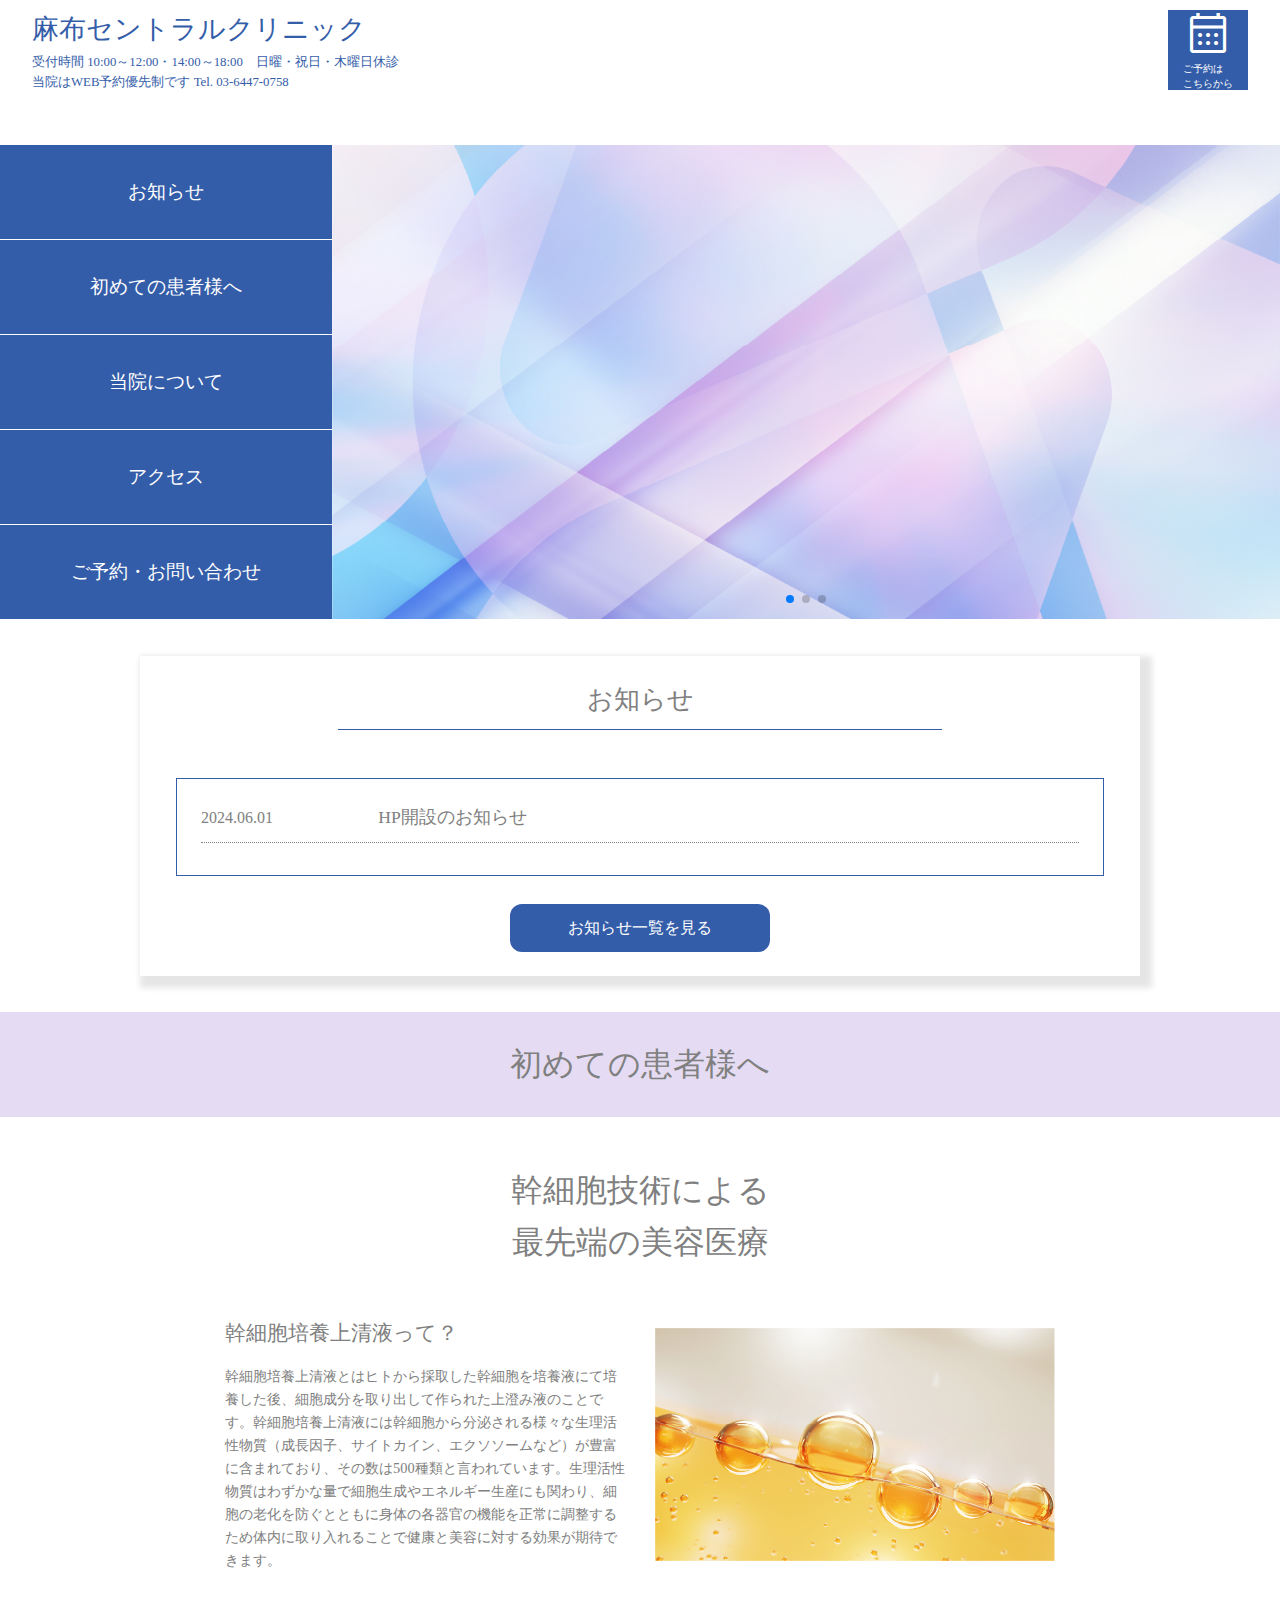
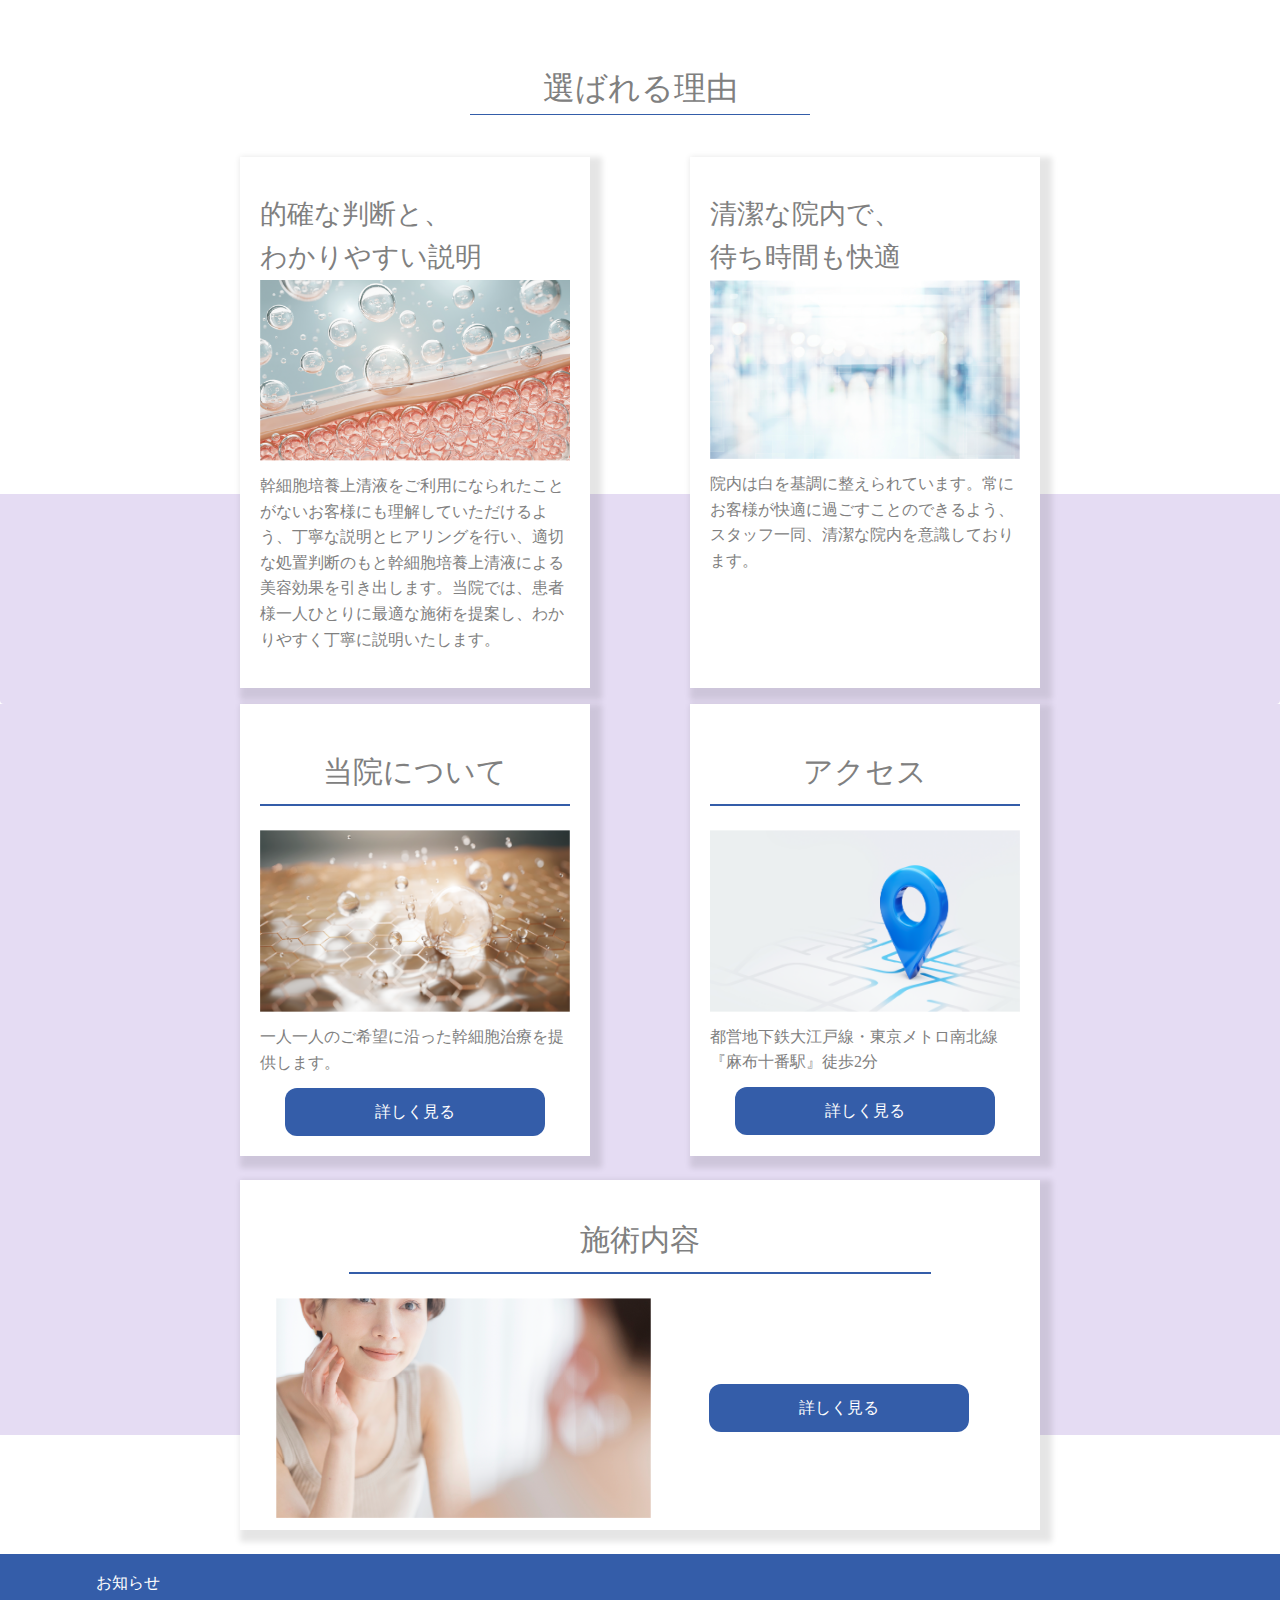
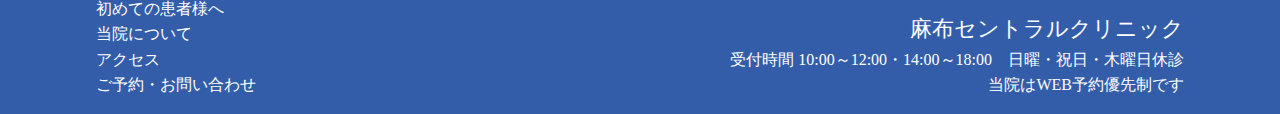
<file: index.html>
<!DOCTYPE html>
<html lang="ja">
  <head>
    <meta charset="utf-8" />
    <title>麻布セントラルクリニック</title>
    <meta name="description" content="" />
    <meta name="keywords" content="" />
    <meta name="viewport" content="width=device-width,initial-scale=1.0" />
    <meta name="format-detection" content="telephone=no,email=no,address=no" />
    <link rel="canonical" href="" />
    <link rel="icon" href="favicon.ico" />
    <link rel="apple-touch-icon" href="icon.png" />

    <!-- Import Google Fonts -->
    <link rel="preconnect" href="https://fonts.googleapis.com" />
    <link rel="preconnect" href="https://fonts.gstatic.com" crossorigin />
    <link
      href="https://fonts.googleapis.com/css2?family=Noto+Sans+JP:wght@400;500;700&display=swap"
      rel="stylesheet"
    />
    <link
      rel="stylesheet"
      href="https://fonts.googleapis.com/css2?family=Material+Symbols+Outlined:opsz,wght,FILL,GRAD@20..48,100..700,0..1,-50..200"
    />
    <link rel="stylesheet" href="./reset.css" />

    <link
      rel="stylesheet"
      href="https://cdn.jsdelivr.net/npm/swiper@11/swiper-bundle.min.css"
    />
    <link rel="stylesheet" href="./style.css" />
  </head>

  <body>
    <header>
      <div class="header-title">
        <h1 onclick="location.href='./index.html'">麻布セントラルクリニック</h1>
        <p class="header-title-description">
          受付時間 10:00～12:00・14:00～18:00　日曜・祝日・木曜日休診　<br />当院はWEB予約優先制です

          <span class="clickable-phone" onclick="confirmCall('03-6447-0758')"
            >Tel. 03-6447-0758</span
          >
        </p>
      </div>
      <div class="header-menu">
        <div
          class="header-calendar"
          onclick="location.href='https://azabustcl.b4a.clinic/'"
        >
          <span class="material-symbols-outlined">calendar_month </span>

          <p>ご予約は<br />こちらから</p>
        </div>
        <div class="header-hamburger">
          <span class="material-symbols-outlined">menu</span>
          <p>MENU</p>
        </div>
      </div>
    </header>
    <nav>
      <ul>
        <li onclick="location.href='./news.html'">
          <a>お知らせ</a>
        </li>

        <li onclick="location.href='./index.html#first-time'">
          <a>初めての患者様へ</a>
        </li>

        <li onclick="location.href='./about.html'">
          <a>当院について</a>
        </li>

        <li onclick="location.href='./access.html'">
          <a>アクセス</a>
        </li>

        <li>
          <a href="https://azabustcl.b4a.clinic/" target="_blank"
            >ご予約・お問い合わせ</a
          >
        </li>
      </ul>

      <!-- Slider main container -->
      <div class="swiper pc-display">
        <!-- Additional required wrapper -->
        <div class="swiper-wrapper">
          <!-- Slides -->
          <div class="swiper-slide"><img src="assets/images/top_bg.png" /></div>
          <div class="swiper-slide">
            <img src="assets/images/slide_2.jpeg" />
          </div>
          <div class="swiper-slide">
            <img src="assets/images/slide_3.jpeg" />
          </div>
        </div>

        <div class="swiper-pagination"></div>
      </div>
    </nav>

    <main>
      <!-- Slider main container -->
      <div class="swiper sp-display">
        <!-- Additional required wrapper -->
        <div class="swiper-wrapper">
          <!-- Slides -->
          <div class="swiper-slide"><img src="assets/images/top_bg.png" /></div>
          <div class="swiper-slide">
            <img src="assets/images/slide_2.jpeg" />
          </div>
          <div class="swiper-slide">
            <img src="assets/images/slide_3.jpeg" />
          </div>
        </div>

        <div class="swiper-pagination"></div>
      </div>
      <section id="news">
        <h2>お知らせ</h2>
        <ul>
          <li><span>2024.06.01</span>HP開設のお知らせ</li>
        </ul>
        <div class="news-button-wrapper">
          <button onclick="location.href='./news.html'">
            お知らせ一覧を見る
          </button>
        </div>
      </section>

      <section id="first-time">
        <h2>初めての患者様へ</h2>
        <h3>幹細胞技術による<br />最先端の美容医療</h3>
        <div class="explanation">
          <div>
            <h4>幹細胞培養上清液って？</h4>
            <p>
              幹細胞培養上清液とはヒトから採取した幹細胞を培養液にて培養した後、細胞成分を取り出して作られた上澄み液のことです。幹細胞培養上清液には幹細胞から分泌される様々な生理活性物質（成長因子、サイトカイン、エクソソームなど）が豊富に含まれており、その数は500種類と言われています。生理活性物質はわずかな量で細胞生成やエネルギー生産にも関わり、細胞の老化を防ぐとともに身体の各器官の機能を正常に調整するため体内に取り入れることで健康と美容に対する効果が期待できます。
            </p>
          </div>
          <img src="./assets/images/asset8.png" alt="幹細胞のイメージ" />
        </div>
        <div class="reasons">
          <h4>選ばれる理由</h4>
          <div class="column-2 reason-wrapper">
            <div class="reason">
              <h5>的確な判断と、<br />わかりやすい説明</h5>
              <img src="./assets/images/asset5.png" alt="幹細胞のイメージ" />
              <p>
                幹細胞培養上清液をご利用になられたことがないお客様にも理解していただけるよう、丁寧な説明とヒアリングを行い、適切な処置判断のもと幹細胞培養上清液による美容効果を引き出します。当院では、患者様一人ひとりに最適な施術を提案し、わかりやすく丁寧に説明いたします。
              </p>
            </div>
            <div class="reason">
              <h5>清潔な院内で、<br />待ち時間も快適</h5>

              <img src="./assets/images/asset6.png" alt="幹細胞のイメージ" />
              <p>
                院内は白を基調に整えられています。常にお客様が快適に過ごすことのできるよう、スタッフ一同、清潔な院内を意識しております。
              </p>
            </div>
          </div>
        </div>
      </section>

      <section id="about">
        <div class="column-2">
          <div class="info">
            <h2>当院について</h2>
            <img src="./assets/images/asset1.png" alt="クリニックの内観" />
            <p>一人一人のご希望に沿った幹細胞治療を提供します。</p>

            <a href="./about.html">
              <button>詳しく見る</button>
            </a>
          </div>
          <div class="info">
            <h2>アクセス</h2>

            <img src="./assets/images/asset3.png" alt="クリニックの内観" />
            <p>都営地下鉄大江戸線・東京メトロ南北線『麻布十番駅』徒歩2分</p>
            <a href="./access.html">
              <button>詳しく見る</button>
            </a>
          </div>
        </div>
      </section>

      <section id="services">
        <div class="services-inner">
          <h2>施術内容</h2>

          <div class="column-2">
            <img src="./assets/images/asset4.png" alt="施術のイメージ" />

            <a href="./about.html" class="services-btn-wrapper">
              <button class="services-btn">詳しく見る</button>
            </a>
          </div>
        </div>
      </section>
    </main>

    <footer>
      <div class="footer-list">
        <ul>
          <li onclick="location.href='./news.html'">
            <a>お知らせ</a>
          </li>

          <li onclick="location.href='./index.html#first-time'">
            <a>初めての患者様へ</a>
          </li>

          <li onclick="location.href='./about.html'">
            <a>当院について</a>
          </li>

          <li onclick="location.href='./access.html'">
            <a>アクセス</a>
          </li>

          <li onclick="location.href='https://azabustcl.b4a.clinic/'">
            <a>ご予約・お問い合わせ</a>
          </li>
        </ul>
      </div>
      <div class="footer-info">
        <h3>麻布セントラルクリニック</h3>
        <h4>
          受付時間 10:00～12:00・14:00～18:00　日曜・祝日・木曜日休診　<br />当院はWEB予約優先制です
        </h4>
      </div>
    </footer>
    <script src="https://cdn.jsdelivr.net/npm/swiper@11/swiper-bundle.min.js"></script>

    <!-- Initialize Swiper -->
    <script>
      var swiper = new Swiper(".swiper", {
        pagination: {
          el: ".swiper-pagination",
        },
        autoplay: {
          delay: 8000,
        },
      });
    </script>

    <script src="script.js"></script>
  </body>
</html>
</file>
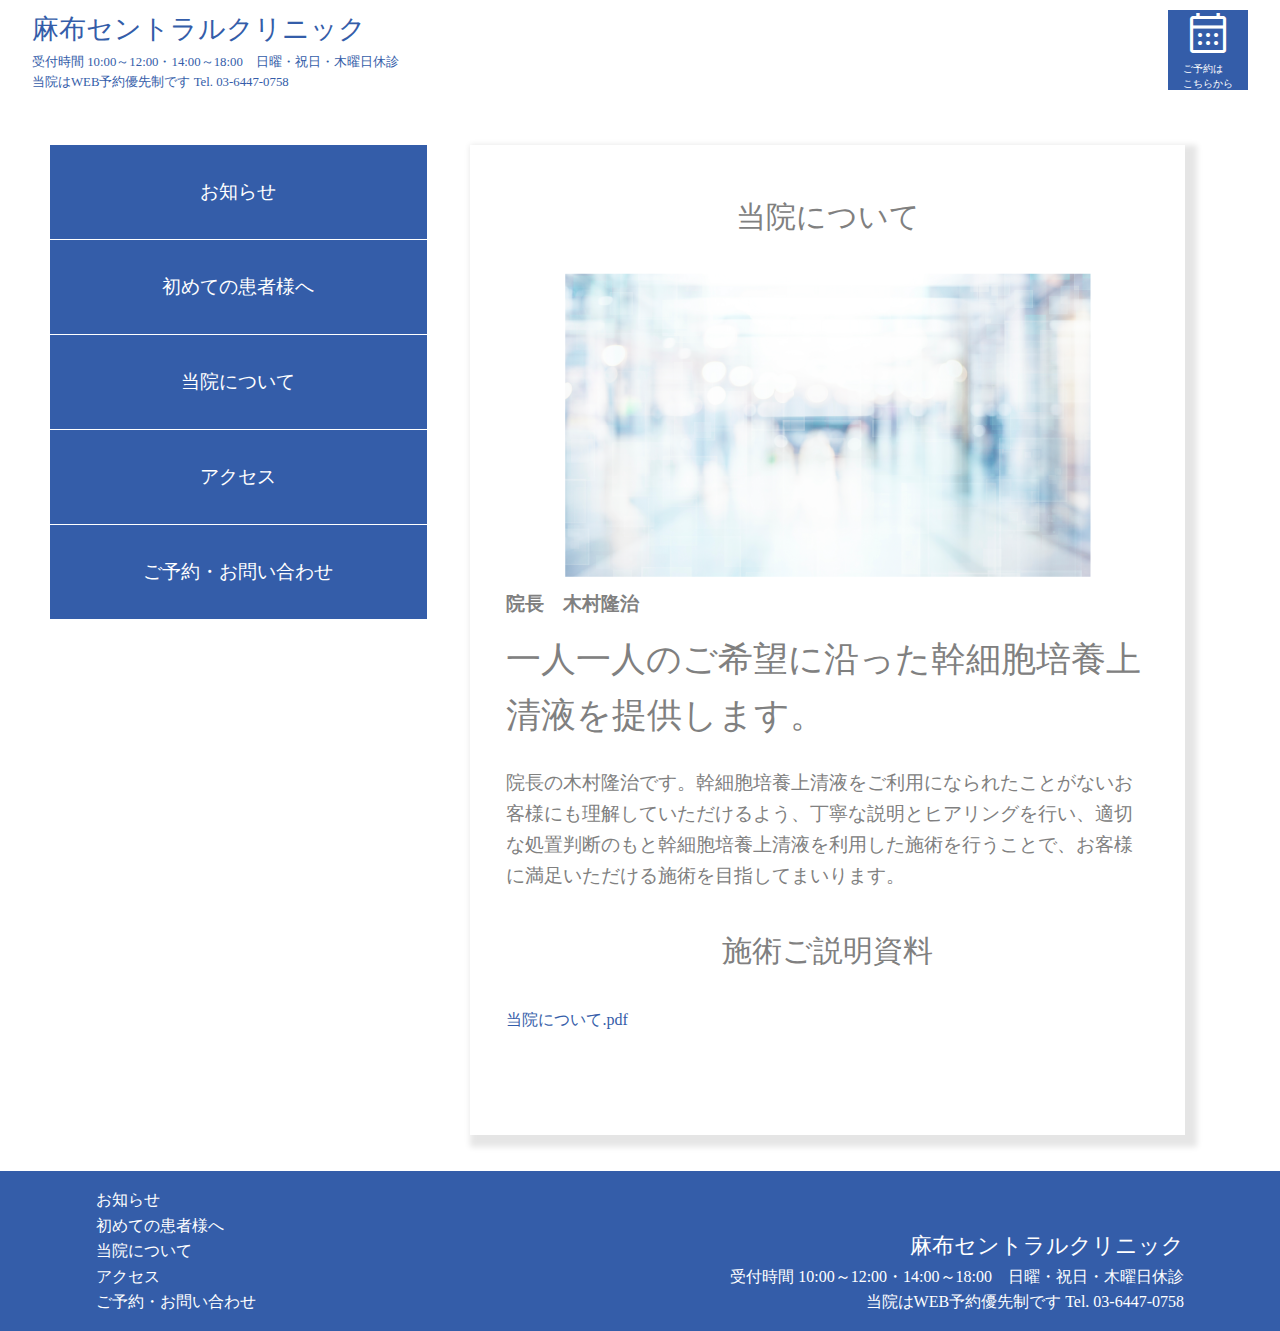
<file: about.html>
<!DOCTYPE html>
<html lang="ja">
  <head>
    <meta charset="utf-8" />
    <title>麻布セントラルクリニック</title>
    <meta name="description" content="" />
    <meta name="keywords" content="" />
    <meta name="viewport" content="width=device-width,initial-scale=1.0" />
    <meta name="format-detection" content="telephone=no,email=no,address=no" />
    <link rel="canonical" href="" />
    <link rel="icon" href="favicon.ico" />
    <link rel="apple-touch-icon" href="icon.png" />

    <!-- Import Google Fonts -->
    <link rel="preconnect" href="https://fonts.googleapis.com" />
    <link rel="preconnect" href="https://fonts.gstatic.com" crossorigin />
    <link
      href="https://fonts.googleapis.com/css2?family=Noto+Sans+JP:wght@400;500;700&display=swap"
      rel="stylesheet"
    />
    <link
      rel="stylesheet"
      href="https://fonts.googleapis.com/css2?family=Material+Symbols+Outlined:opsz,wght,FILL,GRAD@20..48,100..700,0..1,-50..200"
    />
    <link rel="stylesheet" href="./reset.css" />

    <link rel="stylesheet" href="./style.css" />
  </head>

  <body>
    <header>
      <div class="header-title">
        <h1 onclick="location.href='./index.html'">麻布セントラルクリニック</h1>
        <p class="header-title-description">
          受付時間 10:00～12:00・14:00～18:00　日曜・祝日・木曜日休診　<br />当院はWEB予約優先制です

          <span class="clickable-phone" onclick="confirmCall('03-6447-0758')"
            >Tel. 03-6447-0758</span
          >
        </p>
      </div>
      <div class="header-menu">
        <div
          class="header-calendar"
          onclick="location.href='https://azabustcl.b4a.clinic/'"
        >
          <span class="material-symbols-outlined">calendar_month </span>

          <p>ご予約は<br />こちらから</p>
        </div>
        <div class="header-hamburger">
          <span class="material-symbols-outlined">menu</span>
          <p>MENU</p>
        </div>
      </div>
    </header>
    <div class="page-wrapper">
      <nav>
        <ul>
          <li onclick="location.href='./news.html'">
            <a>お知らせ</a>
          </li>

          <li onclick="location.href='./index.html#first-time'">
            <a>初めての患者様へ</a>
          </li>

          <li onclick="location.href='./about.html'">
            <a>当院について</a>
          </li>

          <li onclick="location.href='./access.html'">
            <a>アクセス</a>
          </li>

          <li>
            <a href="https://azabustcl.b4a.clinic/" target="_blank"
              >ご予約・お問い合わせ</a
            >
          </li>
        </ul>
      </nav>

      <section class="page-section">
        <h2>当院について</h2>
        <div style="text-align: center">
          <img src="./assets/images/asset6.png" />
        </div>
        <h4>院長　木村隆治</h4>
        <h3 class="page-section-about-description">
          一人一人のご希望に沿った幹細胞培養上清液を提供します。
        </h3>
        <p class="page-section-about-p">
          院長の木村隆治です。幹細胞培養上清液をご利用になられたことがないお客様にも理解していただけるよう、丁寧な説明とヒアリングを行い、適切な処置判断のもと幹細胞培養上清液を利用した施術を行うことで、お客様に満足いただける施術を目指してまいります。
        </p>
        <section class="page-section-abount-links">
          <h2>施術ご説明資料</h2>

          <a href="./assets/pdf/520414156596445560_About.pdf" target="_blank"
            >当院について.pdf</a
          >
        </section>
      </section>
    </div>
    <footer>
      <div class="footer-list">
        <ul>
          <li onclick="location.href='./news.html'">
            <a>お知らせ</a>
          </li>

          <li onclick="location.href='./index.html#first-time'">
            <a>初めての患者様へ</a>
          </li>

          <li onclick="location.href='./about.html'">
            <a>当院について</a>
          </li>

          <li onclick="location.href='./access.html'">
            <a>アクセス</a>
          </li>

          <li onclick="location.href='https://azabustcl.b4a.clinic/'">
            <a>ご予約・お問い合わせ</a>
          </li>
        </ul>
      </div>
      <div class="footer-info">
        <h3>麻布セントラルクリニック</h3>
        <h4>
          受付時間 10:00～12:00・14:00～18:00　日曜・祝日・木曜日休診<br />　当院はWEB予約優先制です
          Tel. 03-6447-0758
        </h4>
      </div>
    </footer>

    <script src="script.js"></script>
  </body>
</html>
</file>
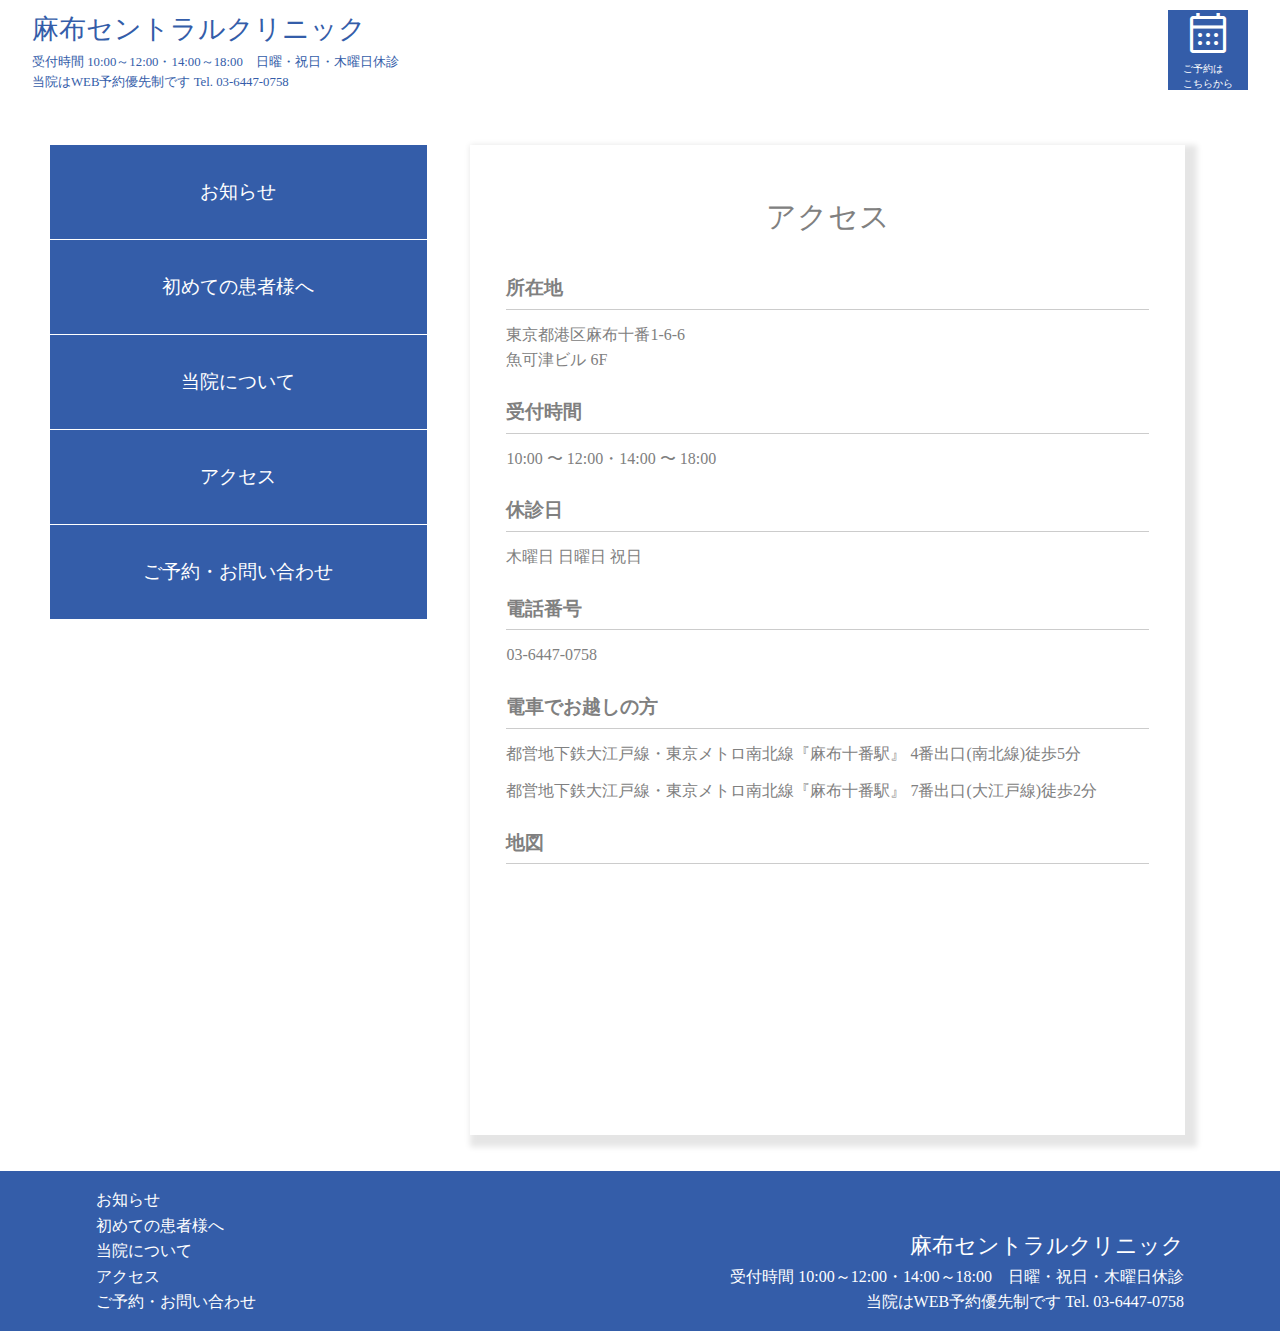
<file: access.html>
<!DOCTYPE html>
<html lang="ja">
  <head>
    <meta charset="utf-8" />
    <title>麻布セントラルクリニック</title>
    <meta name="description" content="" />
    <meta name="keywords" content="" />
    <meta name="viewport" content="width=device-width,initial-scale=1.0" />
    <meta name="format-detection" content="telephone=no,email=no,address=no" />
    <link rel="canonical" href="" />
    <link rel="icon" href="favicon.ico" />
    <link rel="apple-touch-icon" href="icon.png" />

    <!-- OGP -->
    <meta property="og:url" content="" />
    <meta property="og:type" content="" />
    <meta property="og:title" content="" />
    <meta property="og:description" content="" />
    <meta property="og:site_name" content="" />
    <meta property="og:image" content="" />
    <meta property="og:locale" content="ja_JP" />

    <!-- OGP Facebook -->
    <meta property="fb:app_id" content="" />

    <!-- OGP Twitter -->
    <meta name="twitter:card" content="" />
    <meta name="twitter:site" content="" />
    <meta name="twitter:creator" content="" />
    <meta name="twitter:title" content="" />
    <meta name="twitter:description" content="" />
    <meta name="twitter:image" content="" />

    <!-- Import Google Fonts -->
    <link rel="preconnect" href="https://fonts.googleapis.com" />
    <link rel="preconnect" href="https://fonts.gstatic.com" crossorigin />
    <link
      href="https://fonts.googleapis.com/css2?family=Noto+Sans+JP:wght@400;500;700&display=swap"
      rel="stylesheet"
    />
    <link
      rel="stylesheet"
      href="https://fonts.googleapis.com/css2?family=Material+Symbols+Outlined:opsz,wght,FILL,GRAD@20..48,100..700,0..1,-50..200"
    />
    <link rel="stylesheet" href="./reset.css" />

    <link rel="stylesheet" href="./style.css" />
  </head>

  <body>
    <header>
      <div class="header-title">
        <h1 onclick="location.href='./index.html'">麻布セントラルクリニック</h1>
        <p class="header-title-description">
          受付時間 10:00～12:00・14:00～18:00　日曜・祝日・木曜日休診　<br />当院はWEB予約優先制です

          <span class="clickable-phone" onclick="confirmCall('03-6447-0758')"
            >Tel. 03-6447-0758</span
          >
        </p>
      </div>
      <div class="header-menu">
        <div
          class="header-calendar"
          onclick="location.href='https://azabustcl.b4a.clinic/'"
        >
          <span class="material-symbols-outlined">calendar_month </span>

          <p>ご予約は<br />こちらから</p>
        </div>
        <div class="header-hamburger">
          <span class="material-symbols-outlined">menu</span>
          <p>MENU</p>
        </div>
      </div>
    </header>
    <div class="page-wrapper">
      <nav>
        <ul>
          <li onclick="location.href='./news.html'">
            <a>お知らせ</a>
          </li>

          <li onclick="location.href='./index.html#first-time'">
            <a>初めての患者様へ</a>
          </li>

          <li onclick="location.href='./about.html'">
            <a>当院について</a>
          </li>

          <li onclick="location.href='./access.html'">
            <a>アクセス</a>
          </li>

          <li>
            <a href="https://azabustcl.b4a.clinic/" target="_blank"
              >ご予約・お問い合わせ</a
            >
          </li>
        </ul>
      </nav>

      <section class="page-section page-access">
        <h2>アクセス</h2>

        <div class="info-section">
          <h4>所在地</h4>
          <p>
            東京都港区麻布十番1-6-6<br />
            魚可津ビル 6F
          </p>
        </div>

        <div class="info-section">
          <h4>受付時間</h4>
          <p>10:00 〜 12:00・14:00 〜 18:00</p>
        </div>

        <div class="info-section">
          <h4>休診日</h4>
          <p>木曜日 日曜日 祝日</p>
        </div>

        <div class="info-section">
          <h4>電話番号</h4>
          <p>03-6447-0758</p>
        </div>

        <div class="info-section">
          <h4>電車でお越しの方</h4>
          <p>
            都営地下鉄大江戸線・東京メトロ南北線『麻布十番駅』
            4番出口(南北線)徒歩5分
          </p>
          <p>
            都営地下鉄大江戸線・東京メトロ南北線『麻布十番駅』
            7番出口(大江戸線)徒歩2分
          </p>
        </div>

        <div class="info-section">
          <h4>地図</h4>
          <iframe
            src="https://www.google.com/maps/embed?pb=!1m14!1m8!1m3!1d12967.34354946733!2d139.7340978!3d35.6564148!3m2!1i1024!2i768!4f13.1!3m3!1m2!1s0x60188ba070959caf%3A0x8900766dfd3a3956!2z6bq75biD44K744Oz44OI44Op44Or44Kv44Oq44OL44OD44Kv!5e0!3m2!1sja!2sjp!4v1720959307962!5m2!1sja!2sjp"
            width="100%"
            height="100%"
            style="border: 0"
            allowfullscreen=""
            loading="lazy"
            referrerpolicy="no-referrer-when-downgrade"
          ></iframe>
        </div>
      </section>
    </div>
    <footer>
      <div class="footer-list">
        <ul>
          <li onclick="location.href='./news.html'">
            <a>お知らせ</a>
          </li>

          <li onclick="location.href='./index.html#first-time'">
            <a>初めての患者様へ</a>
          </li>

          <li onclick="location.href='./about.html'">
            <a>当院について</a>
          </li>

          <li onclick="location.href='./access.html'">
            <a>アクセス</a>
          </li>

          <li onclick="location.href='https://azabustcl.b4a.clinic/'">
            <a>ご予約・お問い合わせ</a>
          </li>
        </ul>
      </div>
      <div class="footer-info">
        <h3>麻布セントラルクリニック</h3>
        <h4>
          受付時間 10:00～12:00・14:00～18:00　日曜・祝日・木曜日休診<br />　当院はWEB予約優先制です
          Tel. 03-6447-0758
        </h4>
      </div>
    </footer>

    <script src="script.js"></script>
  </body>
</html>
</file>
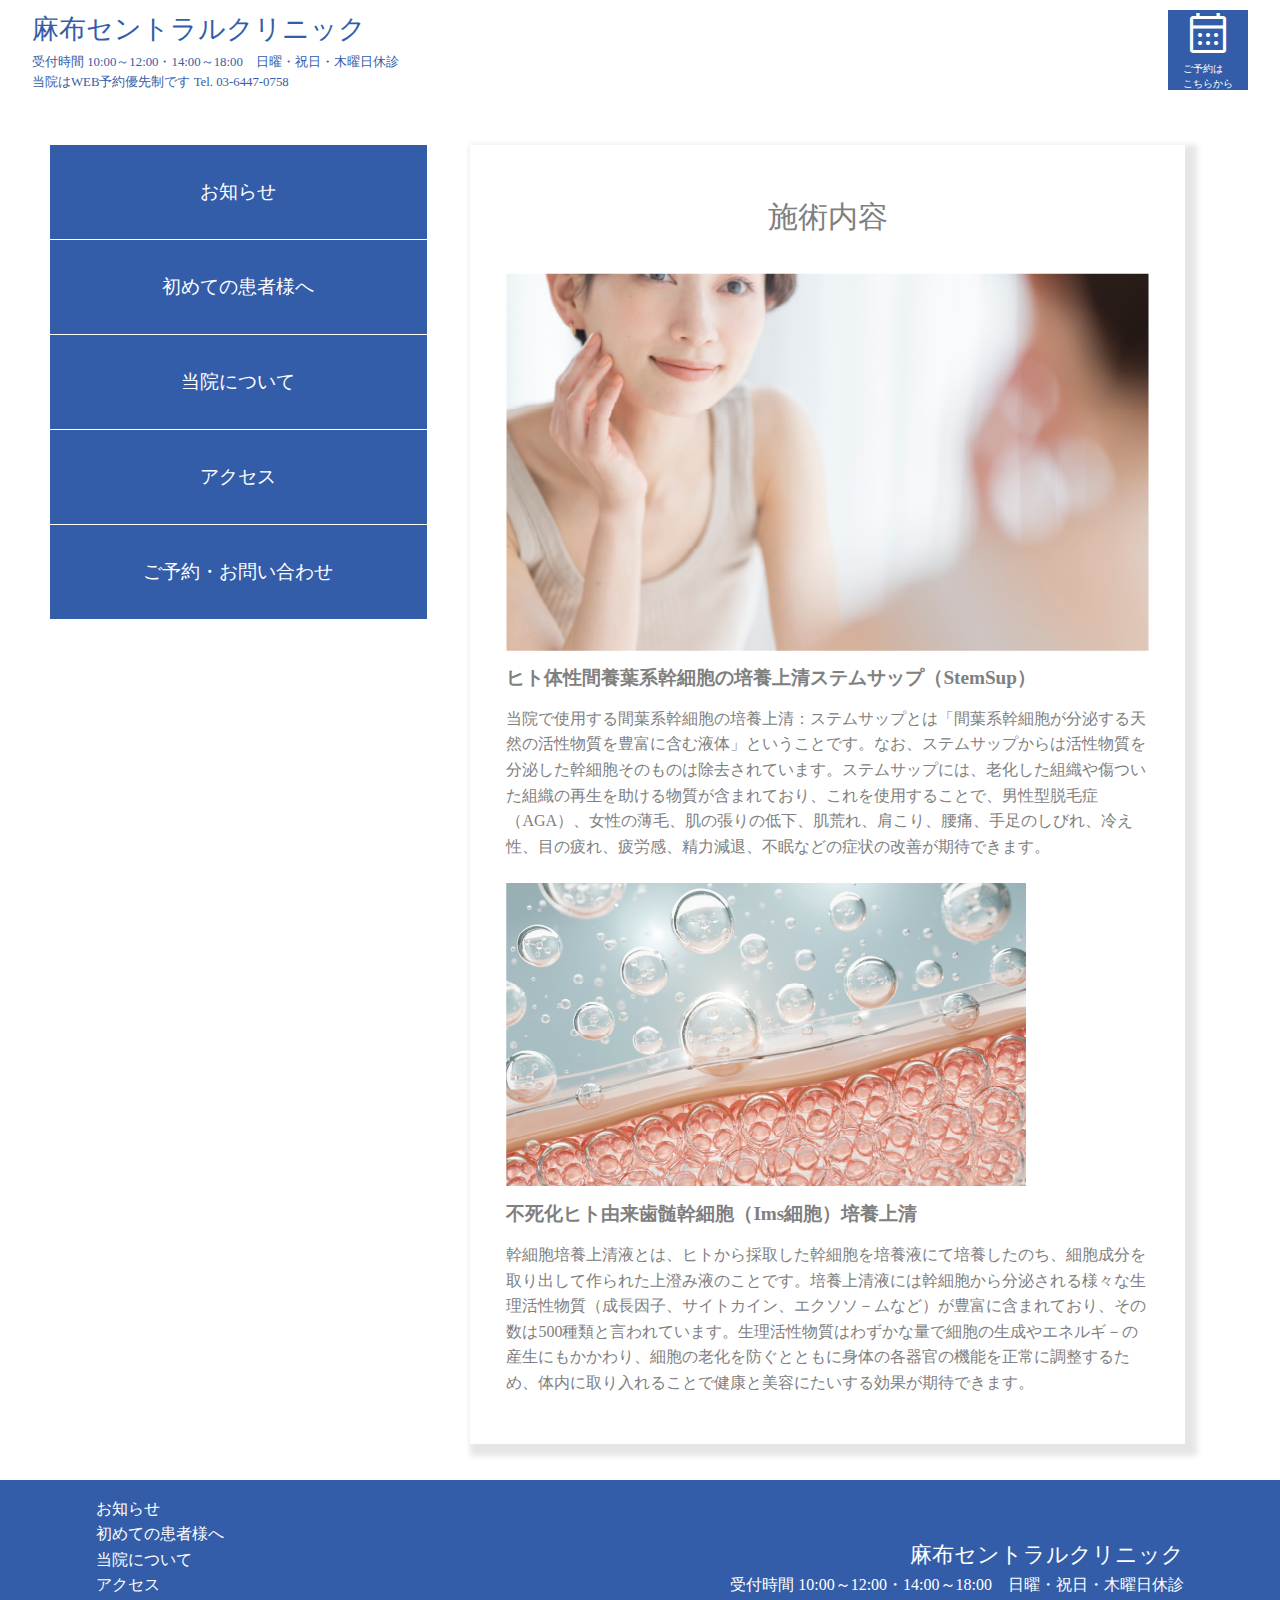
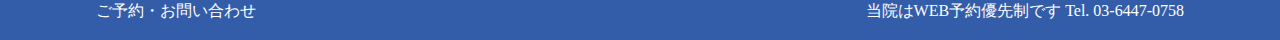
<file: first-time.html>
<!DOCTYPE html>
<html lang="ja">
  <head>
    <meta charset="utf-8" />
    <title>麻布セントラルクリニック</title>
    <meta name="description" content="" />
    <meta name="keywords" content="" />
    <meta name="viewport" content="width=device-width,initial-scale=1.0" />
    <meta name="format-detection" content="telephone=no,email=no,address=no" />
    <link rel="canonical" href="" />
    <link rel="icon" href="favicon.ico" />
    <link rel="apple-touch-icon" href="icon.png" />

    <!-- OGP -->
    <meta property="og:url" content="" />
    <meta property="og:type" content="" />
    <meta property="og:title" content="" />
    <meta property="og:description" content="" />
    <meta property="og:site_name" content="" />
    <meta property="og:image" content="" />
    <meta property="og:locale" content="ja_JP" />

    <!-- OGP Facebook -->
    <meta property="fb:app_id" content="" />

    <!-- OGP Twitter -->
    <meta name="twitter:card" content="" />
    <meta name="twitter:site" content="" />
    <meta name="twitter:creator" content="" />
    <meta name="twitter:title" content="" />
    <meta name="twitter:description" content="" />
    <meta name="twitter:image" content="" />

    <!-- Import Google Fonts -->
    <link rel="preconnect" href="https://fonts.googleapis.com" />
    <link rel="preconnect" href="https://fonts.gstatic.com" crossorigin />
    <link
      href="https://fonts.googleapis.com/css2?family=Noto+Sans+JP:wght@400;500;700&display=swap"
      rel="stylesheet"
    />
    <link
      rel="stylesheet"
      href="https://fonts.googleapis.com/css2?family=Material+Symbols+Outlined:opsz,wght,FILL,GRAD@20..48,100..700,0..1,-50..200"
    />
    <link rel="stylesheet" href="./reset.css" />

    <link rel="stylesheet" href="./style.css" />
  </head>

  <body>
    <header>
      <div class="header-title">
        <h1 onclick="location.href='./index.html'">麻布セントラルクリニック</h1>
        <p class="header-title-description">
          受付時間 10:00～12:00・14:00～18:00　日曜・祝日・木曜日休診　<br />当院はWEB予約優先制です

          <span class="clickable-phone" onclick="confirmCall('03-6447-0758')"
            >Tel. 03-6447-0758</span
          >
        </p>
      </div>
      <div class="header-menu">
        <div
          class="header-calendar"
          onclick="location.href='https://azabustcl.b4a.clinic/'"
        >
          <span class="material-symbols-outlined">calendar_month </span>

          <p>ご予約は<br />こちらから</p>
        </div>
        <div class="header-hamburger">
          <span class="material-symbols-outlined">menu</span>
          <p>MENU</p>
        </div>
      </div>
    </header>
    <div class="page-wrapper">
      <nav>
        <ul>
          <li onclick="location.href='./news.html'">
            <a>お知らせ</a>
          </li>

          <li onclick="location.href='./index.html#first-time'">
            <a>初めての患者様へ</a>
          </li>

          <li onclick="location.href='./about.html'">
            <a>当院について</a>
          </li>

          <li onclick="location.href='./access.html'">
            <a>アクセス</a>
          </li>

          <li>
            <a href="https://azabustcl.b4a.clinic/" target="_blank"
              >ご予約・お問い合わせ</a
            >
          </li>
        </ul>
      </nav>

      <section class="page-section">
        <h2>施術内容</h2>
        <img src="./assets/images/asset4.png" />
        <div class="content-info">
          <h4>ヒト体性間養葉系幹細胞の培養上清ステムサップ（StemSup）</h4>
          <p>
            当院で使用する間葉系幹細胞の培養上清：ステムサップとは「間葉系幹細胞が分泌する天然の活性物質を豊富に含む液体」ということです。なお、ステムサップからは活性物質を分泌した幹細胞そのものは除去されています。ステムサップには、老化した組織や傷ついた組織の再生を助ける物質が含まれており、これを使用することで、男性型脱毛症（AGA）、女性の薄毛、肌の張りの低下、肌荒れ、肩こり、腰痛、手足のしびれ、冷え性、目の疲れ、疲労感、精力減退、不眠などの症状の改善が期待できます。
          </p>
        </div>

        <div class="content-info">
          <img src="./assets/images/asset5.png" />

          <h4>不死化ヒト由来歯髄幹細胞（Ims細胞）培養上清</h4>
          <p>
            幹細胞培養上清液とは、ヒトから採取した幹細胞を培養液にて培養したのち、細胞成分を取り出して作られた上澄み液のことです。培養上清液には幹細胞から分泌される様々な生理活性物質（成長因子、サイトカイン、エクソソ－ムなど）が豊富に含まれており、その数は500種類と言われています。生理活性物質はわずかな量で細胞の生成やエネルギ－の産生にもかかわり、細胞の老化を防ぐとともに身体の各器官の機能を正常に調整するため、体内に取り入れることで健康と美容にたいする効果が期待できます。
          </p>
        </div>
      </section>
    </div>
    <footer>
      <div class="footer-list">
        <ul>
          <li onclick="location.href='./news.html'">
            <a>お知らせ</a>
          </li>

          <li onclick="location.href='./index.html#first-time'">
            <a>初めての患者様へ</a>
          </li>

          <li onclick="location.href='./about.html'">
            <a>当院について</a>
          </li>

          <li onclick="location.href='./access.html'">
            <a>アクセス</a>
          </li>

          <li onclick="location.href='https://azabustcl.b4a.clinic/'">
            <a>ご予約・お問い合わせ</a>
          </li>
        </ul>
      </div>
      <div class="footer-info">
        <h3>麻布セントラルクリニック</h3>
        <h4>
          受付時間 10:00～12:00・14:00～18:00　日曜・祝日・木曜日休診<br />　当院はWEB予約優先制です
          Tel. 03-6447-0758
        </h4>
      </div>
    </footer>

    <script src="script.js"></script>
  </body>
</html>
</file>
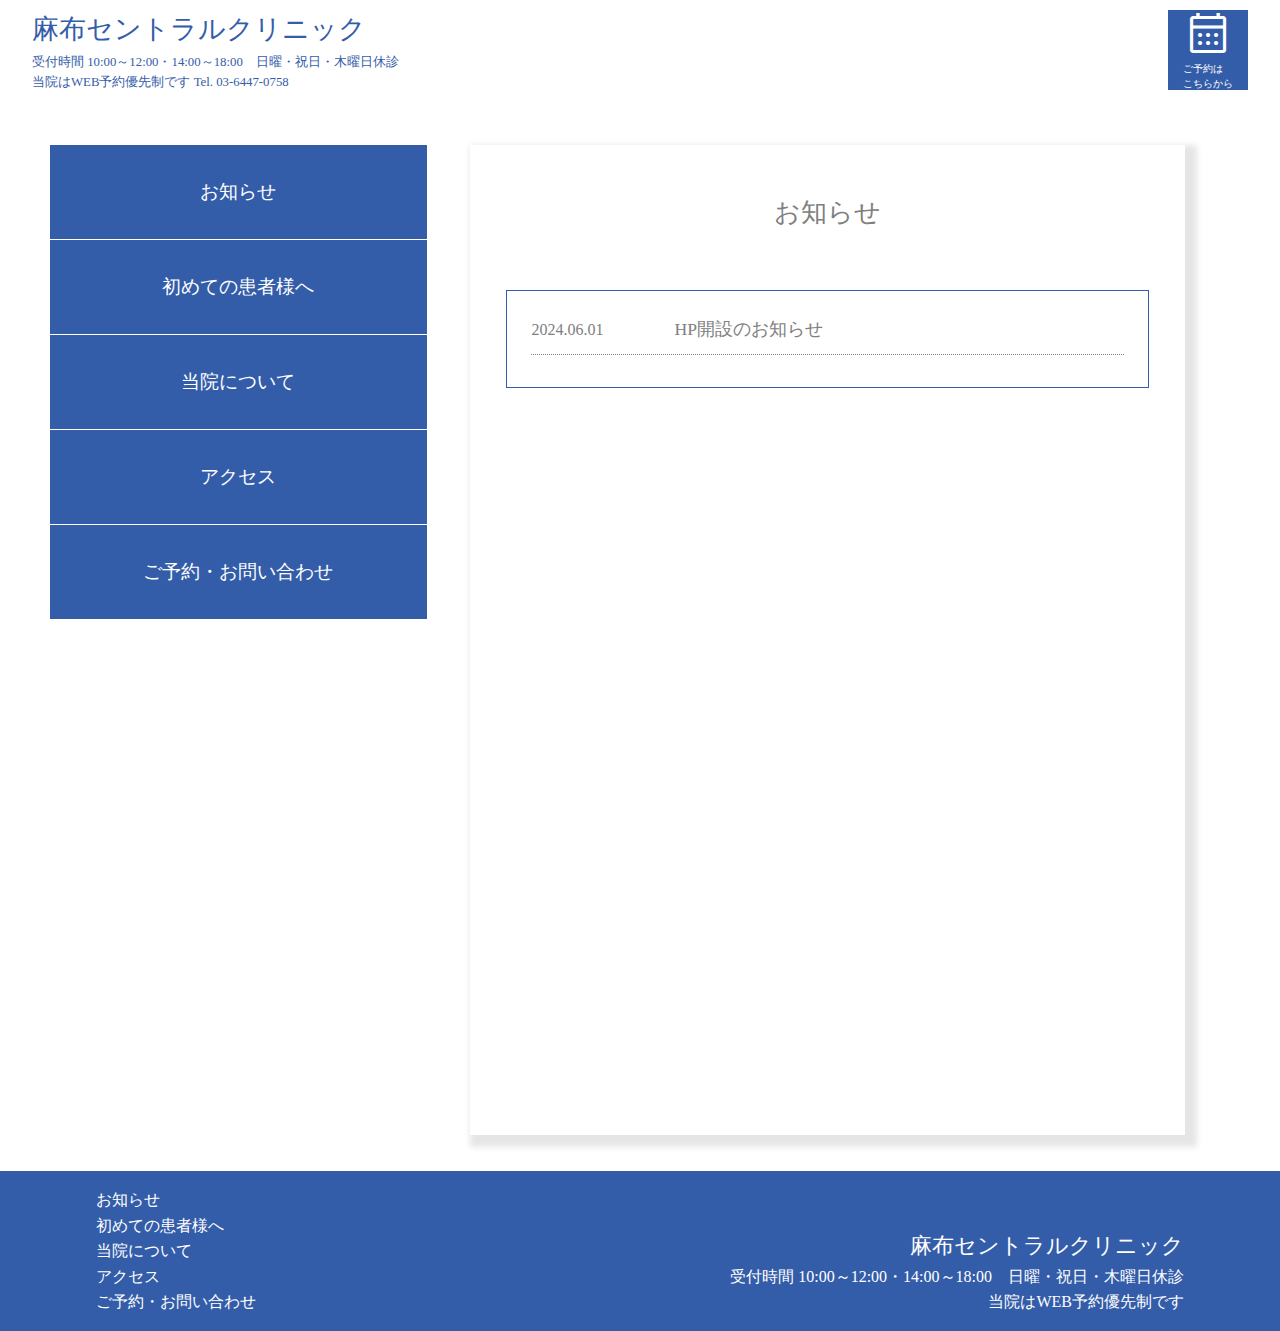
<file: news.html>
<!DOCTYPE html>
<html lang="ja">
  <head>
    <meta charset="utf-8" />
    <title>麻布セントラルクリニック</title>
    <meta name="description" content="" />
    <meta name="keywords" content="" />
    <meta name="viewport" content="width=device-width,initial-scale=1.0" />
    <meta name="format-detection" content="telephone=no,email=no,address=no" />
    <link rel="canonical" href="" />
    <link rel="icon" href="favicon.ico" />
    <link rel="apple-touch-icon" href="icon.png" />

    <!-- OGP -->
    <meta property="og:url" content="" />
    <meta property="og:type" content="" />
    <meta property="og:title" content="" />
    <meta property="og:description" content="" />
    <meta property="og:site_name" content="" />
    <meta property="og:image" content="" />
    <meta property="og:locale" content="ja_JP" />

    <!-- OGP Facebook -->
    <meta property="fb:app_id" content="" />

    <!-- OGP Twitter -->
    <meta name="twitter:card" content="" />
    <meta name="twitter:site" content="" />
    <meta name="twitter:creator" content="" />
    <meta name="twitter:title" content="" />
    <meta name="twitter:description" content="" />
    <meta name="twitter:image" content="" />

    <!-- Import Google Fonts -->
    <link rel="preconnect" href="https://fonts.googleapis.com" />
    <link rel="preconnect" href="https://fonts.gstatic.com" crossorigin />
    <link
      href="https://fonts.googleapis.com/css2?family=Noto+Sans+JP:wght@400;500;700&display=swap"
      rel="stylesheet"
    />
    <link
      rel="stylesheet"
      href="https://fonts.googleapis.com/css2?family=Material+Symbols+Outlined:opsz,wght,FILL,GRAD@20..48,100..700,0..1,-50..200"
    />
    <link rel="stylesheet" href="./reset.css" />

    <link rel="stylesheet" href="./style.css" />
  </head>

  <body>
    <header>
      <div class="header-title">
        <h1 onclick="location.href='./index.html'">麻布セントラルクリニック</h1>
        <p class="header-title-description">
          受付時間 10:00～12:00・14:00～18:00　日曜・祝日・木曜日休診　<br />当院はWEB予約優先制です

          <span class="clickable-phone" onclick="confirmCall('03-6447-0758')"
            >Tel. 03-6447-0758</span
          >
        </p>
      </div>
      <div class="header-menu">
        <div
          class="header-calendar"
          onclick="location.href='https://azabustcl.b4a.clinic/'"
        >
          <span class="material-symbols-outlined">calendar_month </span>

          <p>ご予約は<br />こちらから</p>
        </div>
        <div class="header-hamburger">
          <span class="material-symbols-outlined">menu</span>
          <p>MENU</p>
        </div>
      </div>
    </header>
    <div class="page-wrapper">
      <nav>
        <ul>
          <li onclick="location.href='./news.html'">
            <a>お知らせ</a>
          </li>

          <li onclick="location.href='./index.html#first-time'">
            <a>初めての患者様へ</a>
          </li>

          <li onclick="location.href='./about.html'">
            <a>当院について</a>
          </li>

          <li onclick="location.href='./access.html'">
            <a>アクセス</a>
          </li>

          <li>
            <a href="https://azabustcl.b4a.clinic/" target="_blank"
              >ご予約・お問い合わせ</a
            >
          </li>
        </ul>
      </nav>

      <section class="page-section page-section-news">
        <h2>お知らせ</h2>
        <ul>
          <li><span>2024.06.01</span>HP開設のお知らせ</li>
        </ul>
      </section>
    </div>
    <footer>
      <div class="footer-list">
        <ul>
          <li onclick="location.href='./news.html'">
            <a>お知らせ</a>
          </li>

          <li onclick="location.href='./index.html#first-time'">
            <a>初めての患者様へ</a>
          </li>

          <li onclick="location.href='./about.html'">
            <a>当院について</a>
          </li>

          <li onclick="location.href='./access.html'">
            <a>アクセス</a>
          </li>

          <li onclick="location.href='https://azabustcl.b4a.clinic/'">
            <a>ご予約・お問い合わせ</a>
          </li>
        </ul>
      </div>
      <div class="footer-info">
        <h3>麻布セントラルクリニック</h3>
        <h4>
          受付時間 10:00～12:00・14:00～18:00　日曜・祝日・木曜日休診　<br />当院はWEB予約優先制です
        </h4>
      </div>
    </footer>

    <script src="script.js"></script>
  </body>
</html>
</file>
<file: style.css>
/* 全体のスタイル */
body {
  font-family: Meiryo UI, "Yu Mincho", YuMincho, "Hiragino Mincho Pro", serif;
  margin: 0;
  padding: 0;
  color: gray;
  line-height: 1.6;
}

/* ヘッダーのスタイル */
header {
  display: flex;
  justify-content: space-between;
  align-items: center;
  padding-right: 2rem;
  position: fixed;
  top: 0;
  background-color: white;
  width: 100%;
  z-index: 2;
}
header h1 {
  margin: 0;
  font-size: 1.7rem;
}

p {
  color: gray;
  text-align: left;
  margin-top: 12px;
}
.sp-display {
  display: none;
}

.header-title {
  color: #345da9;
  padding: 8px 32px;
}

.header-title h1 {
  cursor: pointer;
}

.header-title-description {
  margin-top: 0px;
  font-size: 0.8rem;
  color: #345da9;
}

.header-calendar {
  width: 80px;
  height: 80px;
  background-color: #345da9;
  justify-content: center;
  align-items: center;
  display: flex;
  flex-direction: column;

  cursor: pointer;
}
.material-symbols-outlined {
  color: white;
  font-size: 3rem;
}
.header-calendar p {
  margin-top: 4px;
  font-size: 0.6rem;
  color: white;
}
nav {
  display: flex;
  padding-top: 145px;
}
.clickable-phone {
  cursor: pointer;
}
nav ul {
  color: white;
  background-color: #345da9;
  list-style-type: none;
  padding: 0;
  display: flex;
  flex-direction: column;
  width: 35%;
  cursor: pointer;
  height: 475px;
}

nav ul li {
  text-align: center;
  height: 95px;
  border-bottom-width: 0.2px;
  border-color: white;
  display: flex;
  justify-content: center;
  align-items: center;
  font-size: 1.2rem;
  font-weight: 300;
}
nav ul li:hover {
  background-color: #2c4f91;
}

nav ul li a {
  color: white;
  text-decoration: none;
}

/* メインコンテンツのスタイル */
main {
  margin: 0 auto;
}

h2 {
  border-bottom: 2px solid #345da9;
  padding-bottom: 0.5rem;
  text-align: center;
  font-size: 30px;
  color: gray;
  margin: 24px auto;
}

#news {
  width: 95%;
  max-width: 1000px;
  margin: 0 auto;

  box-shadow: 6px 6px 6px 6px rgba(0, 0, 0, 0.1);
  margin-top: 36px;
  margin-bottom: 36px;
  padding: 24px 36px;
}

#news h2 {
  color: gray;
  font-size: 1.6rem;
  text-align: center;
  border-bottom: 1px solid #345da9;
  width: 65%;
  margin: 0 auto;
}
/* お知らせセクション */
#news ul {
  margin-bottom: 1rem;
  margin-top: 3rem;
  border-bottom: 1px solid rgba(0, 0, 0, 0.2);
  font-size: 1.3rem;
  color: gray;
  border: 1px solid #345da9;
  padding: 24px;
}

#news li {
  height: 40px;
  margin-bottom: 0.5rem;
  border-bottom: dotted 1px;
  font-size: 1.1rem;
}

#news li span {
  font-size: 1rem;
  margin-right: 12%;
}

.page-section-news h2 {
  color: gray;
  font-size: 1.6rem;
  text-align: center;
  border-bottom: 1px solid #345da9;
  width: 65%;
}
/* お知らせセクション */
.page-section-news ul {
  margin-bottom: 1rem;
  margin-top: 3rem;
  border-bottom: 1px solid rgba(0, 0, 0, 0.2);
  font-size: 1.3rem;
  color: gray;
  border: 1px solid #345da9;
  padding: 24px;
}

.page-section-news li {
  height: 40px;
  margin-bottom: 0.5rem;
  border-bottom: dotted 1px;
  font-size: 1.1rem;
}

.page-section-news li span {
  font-size: 1rem;
  margin-right: 12%;
}

.news-button-wrapper {
  text-align: center;
}

/* 初めての患者様へセクション */

#first-time h2 {
  width: 100%;
  background-color: #e5dcf3;
  padding: 1.7rem;
  font-size: 2rem;
  border-bottom: 0px;
  display: flex;
  justify-content: center;
  align-items: center;
}

#first-time h3 {
  font-size: 2rem;
  text-align: center;
  margin-top: 3rem;
  margin-bottom: 3rem;
}

.explanation {
  display: grid;
  grid-template-columns: 400px 400px;
  gap: 30px;
  margin: 0 auto;
  align-items: center;
  justify-content: center;
}

.explanation,
.reasons {
  margin-top: 2rem;
}

.explanation h4 {
  font-size: 1.3rem;
  margin-bottom: 1rem;
}

.explanation p {
  font-size: 0.9rem;
}
.column-2 {
  display: grid;
  grid-template-columns: 50% 50%;
  margin: 0 auto;
  justify-items: center;
  max-width: 900px;
  min-width: 750px;
}
.reasons {
  background: linear-gradient(to bottom, #ffffff 70%, #e5dcf3 70%);
  padding: 1rem;
  border-radius: 4px;
}

.reasons h4 {
  font-size: 2rem;
  color: gray;
  text-align: center;
  margin-top: 3rem;
  margin-bottom: 3rem;
  border-bottom: 1px solid #345da9;
  width: 340px;
  margin: 42px auto;
}

.reasons h5 {
  font-size: 1.7rem;
  color: gray;
}
.reason {
  width: 350px;
  box-shadow: 6px 6px 6px 6px rgba(0, 0, 0, 0.1);
  padding: 36px 20px;
  background-color: white;
}

#about {
  background-color: #e5dcf3;
}
.info {
  width: 350px;
  padding: 20px;
  background-color: white;
  box-shadow: 6px 6px 6px 6px rgba(0, 0, 0, 0.1);
  text-align: center;
}
/* ボタンのスタイル */
button {
  background-color: #345da9;
  color: white;
  border: none;
  padding: 0.7rem 1rem;
  cursor: pointer;
  width: 260px;
  text-align: center;
  border-radius: 12px;
  margin-top: 12px;
}

button:hover {
  background-color: #2d4373;
}

/* 画像のスタイル */
img {
  max-width: 100%;
  height: auto;
}

#services {
  background: linear-gradient(to bottom, #e5dcf3 70%, #ffffff 70%);
  padding: 24px 36px;
}

#services h2 {
  width: 80%;
  margin: 24px auto;
}

.services-inner {
  box-shadow: 6px 6px 6px 6px rgba(0, 0, 0, 0.1);
  background-color: white;
  padding: 12px 36px;
  max-width: 800px;
  margin: 0 auto;
}

.services-btn {
  margin: auto;
  height: 48px;
}

.services-btn-wrapper {
  display: flex;
}

/* フッターのスタイル */
footer {
  background-color: #345da9;
  color: white;
  padding: 1rem 6rem;
  display: flex;
  justify-content: space-between;
}

footer ul {
  cursor: pointer;
}

footer li:hover {
  background-color: #2c4f91;
}

.footer-info {
  text-align: right;
  display: flex;
  flex-direction: column;
  justify-content: flex-end;
}

.footer-info h3 {
  font-size: 1.4rem;
}

.footer-info h4 {
  font-size: 1rem;
  text-align: right;
}

.page-wrapper {
  display: grid;
  width: 98%;
  grid-template-columns: 30% 60%;
  gap: 2%;
  justify-content: center;
}

.page-wrapper nav {
  background-image: none;
}
.page-wrapper nav ul {
  width: 100%;
}

.page-section {
  width: 95%;
  margin: 0 auto;
  box-shadow: 6px 6px 6px 6px rgba(0, 0, 0, 0.1);
  margin-bottom: 36px;
  padding: 24px 36px;
  margin-top: 145px;
  min-height: 990px;
}
.page-section h2 {
  border: none;
}
.page-section h4 {
  font-size: 1.2rem;
  font-weight: bold;

  margin: 12px 0px;
}

.info-section {
  margin-bottom: 24px;
}
.info-section h4 {
  text-align: left;
  color: gray;
  border-bottom: 1px solid #ccc;
  padding-bottom: 5px;
}

.content-info {
  margin-bottom: 24px;
}
.page-section-about-p {
  padding: 12px 0px;
  font-size: 1.2rem;
}

.page-section-about-description {
  font-size: 2.2rem;
}
.page-section-abount-links a {
  display: block;
  margin: 12px 0px;
  color: #345da9;
  text-decoration-line: solid;
}
.header-hamburger {
  display: none;
}
.swiper {
  width: 100%;
  height: 474px;
  background-color: #f0f0f0;
  text-align: center;
}

.swiper-slide {
  text-align: center;
  font-size: 18px;
  background: #fff;
  display: flex;
  justify-content: center;
  align-items: center;
}

.swiper-slide img {
  display: block;
  width: 100%;
  height: 100%;
  object-fit: cover;
}
/* レスポンシブデザイン */
@media (max-width: 768px) {
  .swiper {
    display: block;
  }
  .pc-display {
    display: none;
  }
  .page-wrapper {
    display: flex;
    flex-direction: column;
    align-items: center;
  }
  .page-section {
    box-shadow: none;
    min-height: 400px;
    margin-top: 90px;
  }

  main {
    margin-top: 120px;
  }
  nav {
    display: none;
    position: fixed;
    right: 0;
    top: 70px;
    width: 75%;
    background-color: #345da9;
    z-index: 1000;
    background-image: none;
    padding-top: 0px;
  }

  nav.show {
    display: block;
  }
  nav ul {
    width: 100%;
  }

  .reason {
    width: 345px;
    margin-bottom: 1rem;
  }

  header {
    padding-right: 9px;
    z-index: 99;
  }
  .header-menu {
    display: flex;
  }
  .header-hamburger {
    height: 50px;
    width: 50px;
    background-color: #345da9;
    justify-content: center;
    align-items: center;
    display: flex;
    flex-direction: column;
    cursor: pointer;
  }

  .header-hamburger p {
    font-size: 0.5rem;
    color: white;
    margin: 0px;
  }
  .header-hamburger:hover + nav {
    display: block;
  }
  .header-title {
    padding: 16px;
  }

  .header-title h1 {
    font-size: 0.8rem;
  }

  .header-title p {
    font-size: 0.5rem;
  }

  .header-calendar {
    height: 50px;
    width: 50px;
    margin: 0px;
    margin-right: 2px;
  }
  .header-calendar p {
    font-size: 0.3rem;
    margin: 0px;
  }
  .material-symbols-outlined {
    font-size: 2rem;
  }
  #news {
    margin: 0 auto;
    margin-top: 36px;
    margin-bottom: 36px;
    padding: 24px 13px;
  }
  #news li {
    font-size: 0.9rem;
    text-align: center;
  }
  #news span {
    display: none;
  }
  #news li span {
    font-size: 0.4rem;
  }
  .page-section-news li {
    font-size: 0.9rem;
    text-align: center;
  }
  .page-section-news span {
    display: none;
  }
  .page-section-news li span {
    font-size: 0.4rem;
  }
  .explanation {
    width: 345px;
    display: flex;
    flex-direction: column-reverse;
  }

  .reasons {
    background-color: white;
  }
  .info {
    width: 345px;
    margin: 0 auto;
    margin-top: 24px;
  }
  .column-2 {
    display: flex;
    flex-direction: column;
    align-items: center;
    min-width: 0;
  }
  .reasons h5 {
    text-align: center;
  }

  #services {
    padding: 20px;
    background-color: white;
    text-align: center;
    margin: 0 auto;
  }

  .services-btn {
    margin: 12px 0px;
  }

  .footer-info {
    display: none;
  }
  .services-inner {
    width: 345px;
  }
  footer {
    padding: 1rem 2rem;
  }
}
</file>
